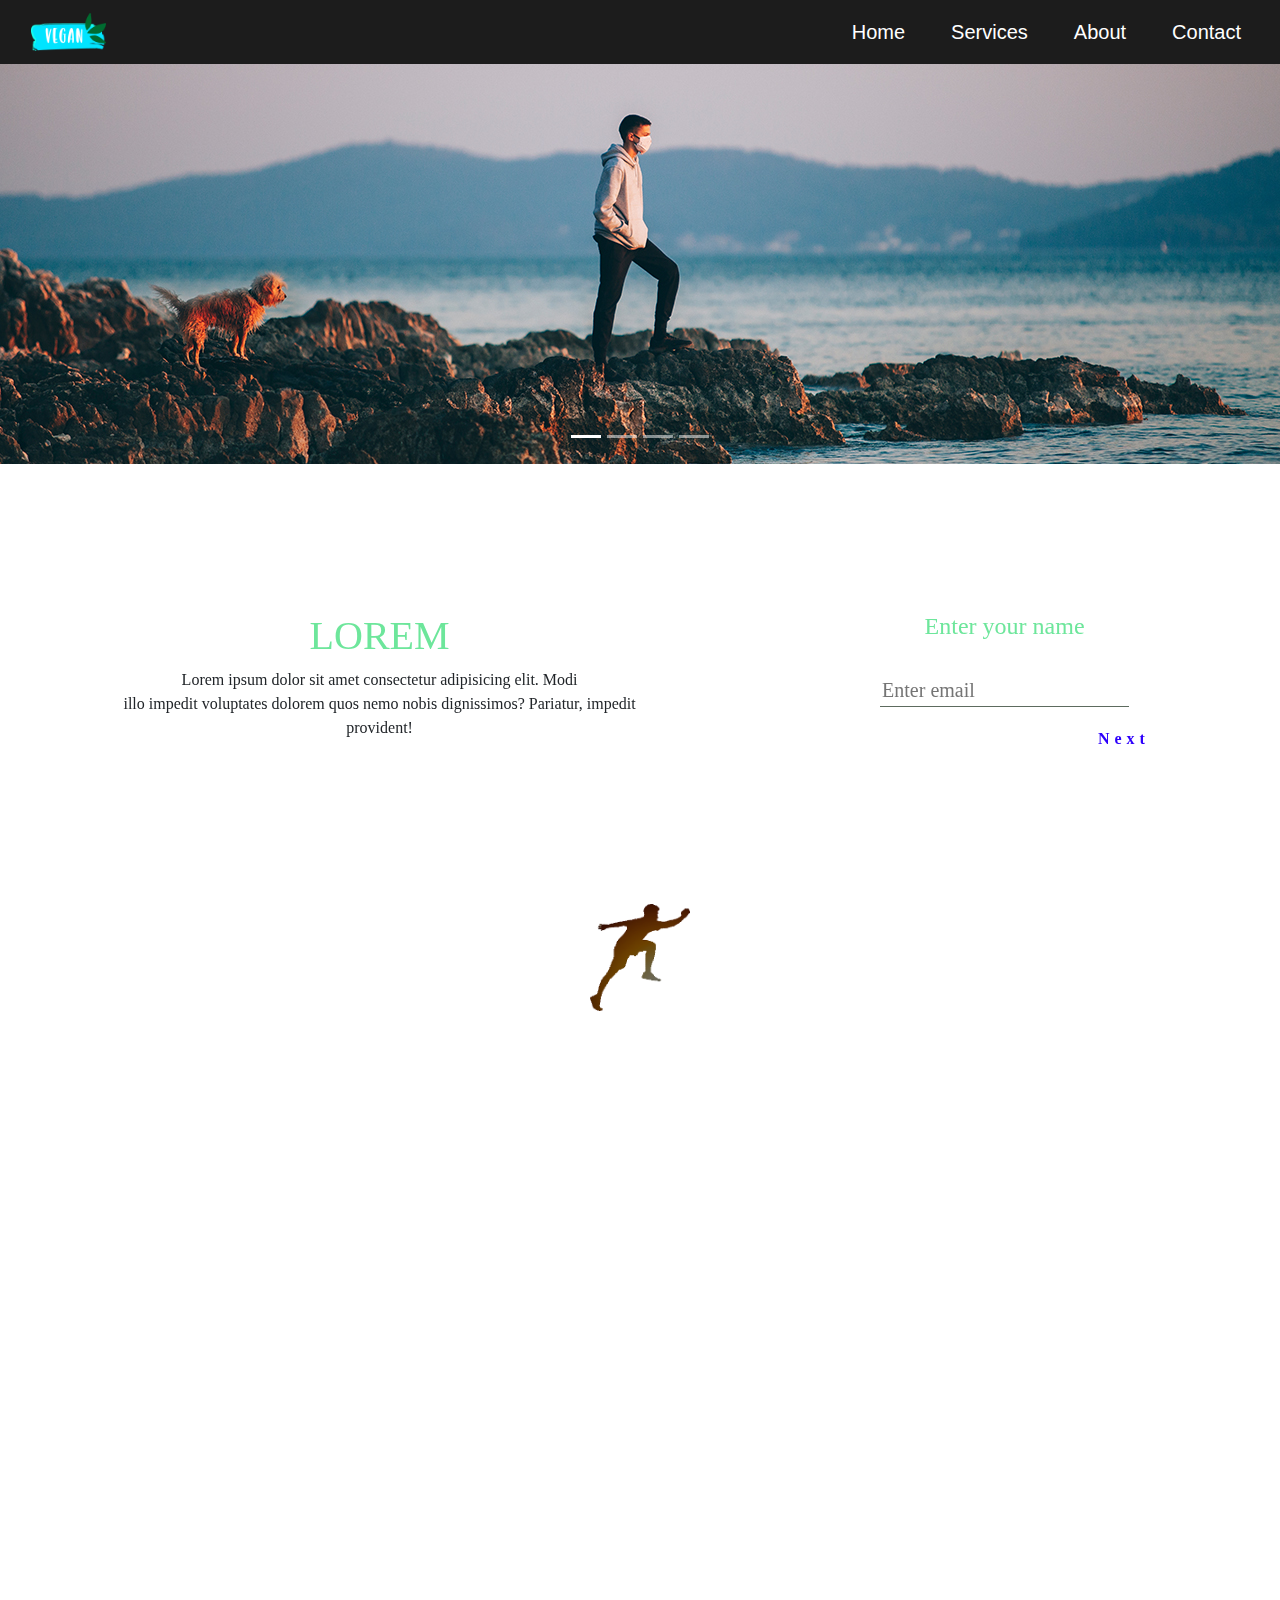
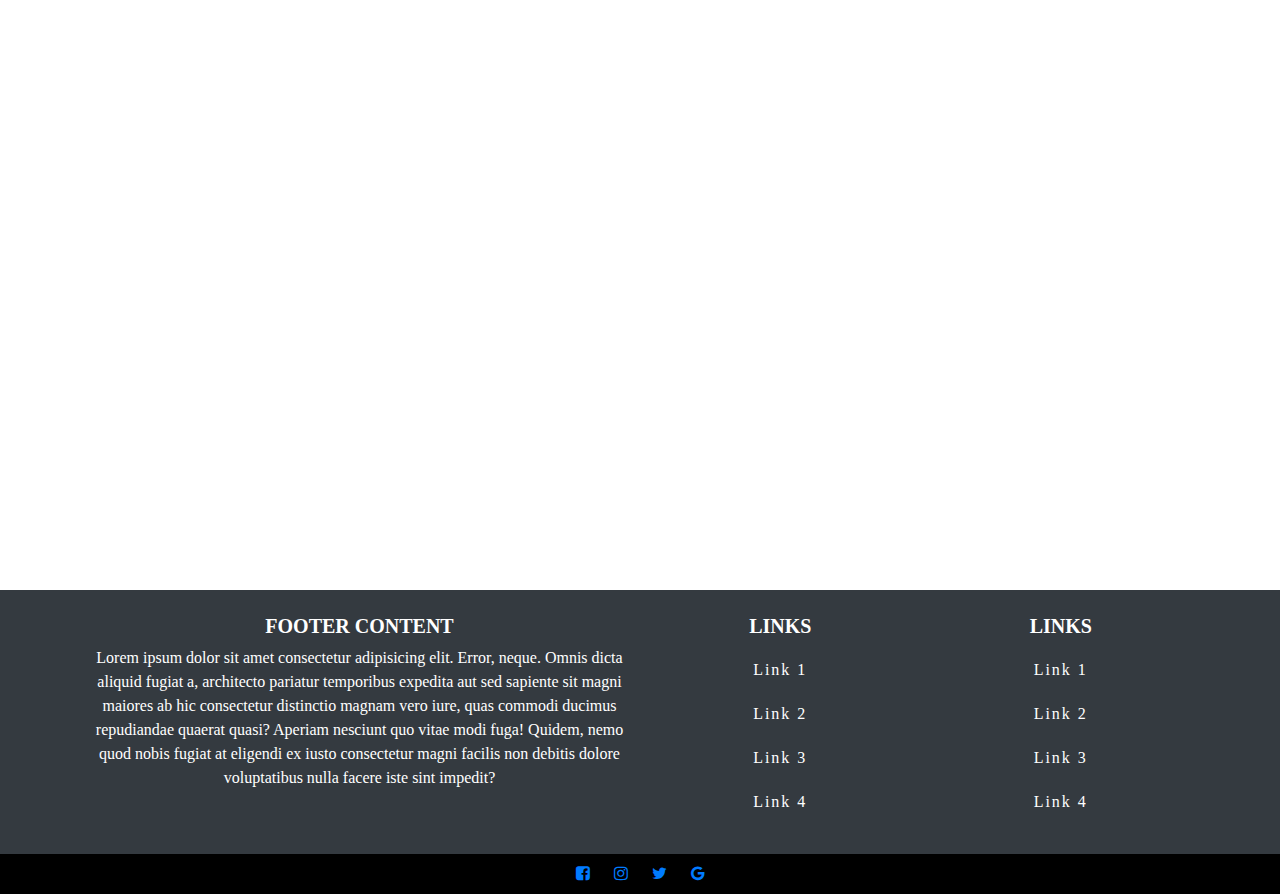
<file: slide.html>
<!DOCTYPE html>
<html lang="en">
<head>
  <meta charset="UTF-8">
  <meta name="viewport" content="width=device-width, initial-scale=1.0">  
  <link rel="stylesheet" href="https://maxcdn.bootstrapcdn.com/bootstrap/4.5.2/css/bootstrap.min.css">
  <link rel="stylesheet" href="https://stackpath.bootstrapcdn.com/font-awesome/4.7.0/css/font-awesome.min.css" >
  <link href="https://unpkg.com/aos@2.3.1/dist/aos.css" rel="stylesheet">
  <script src="https://ajax.googleapis.com/ajax/libs/jquery/3.5.1/jquery.min.js"></script>
  <script src="https://cdnjs.cloudflare.com/ajax/libs/popper.js/1.16.0/umd/popper.min.js"></script>
  <script src="https://maxcdn.bootstrapcdn.com/bootstrap/4.5.2/js/bootstrap.min.js"></script>
  <link rel="stylesheet" href="trail.css">
  <title>Trail</title>
</head>
<body>
  <header class="navbar navbar-expand-sm nav-color">
    <a class="navbar-brand"><img src="image/logo.png" width="75px"></a>
    <button class="navbar-toggler bg-dark" type="submit" data-toggle="collapse" data-target="#collapsibleNavbar">
      <span><i id="toggl" class="fa fa-bars" aria-hidden="true"></i></span>
    </button>
    <div class="collapse navbar-collapse justify-content-end " id="collapsibleNavbar">
      <ul class="navbar-nav ">
        <li class="nav-item"><a href="#" class="nav-link active">Home</a>
        </li>
        <li class="nav-item"><a href="#" class="nav-link">Services</a>
        </li>
        <li class="nav-item"><a href="#" class="nav-link">About</a>
        </li>
        <li class="nav-item"><a href="#" class="nav-link">Contact</a>
        </li>
      </ul>
    </div>
  </header>
  <div class="sec1 ">
    <div id="my" class="carousel slide" data-ride="carousel">
      <ul class="carousel-indicators">
        <li data-target="#my" data-slide-to="0" class="active"></li>
        <li data-target="#my" data-slide-to="1"></li>
        <li data-target="#my" data-slide-to="2"></li>
        <li data-target="#my" data-slide-to="3"></li>
      </ul>
      <div class="carousel-inner">
        <div class="carousel-item active">
          <img src="image/img9.jpg" alt="">
        </div>
        <div class="carousel-item">
          <img src="image/img6.jpg" alt="">
        </div>
        <div class="carousel-item">
          <img src="image/img7.jpg" alt="">
        </div>
        <div class="carousel-item">
          <img src="image/img8.jpg" alt="">
        </div>
      </div>
      <a  class="carousel-control-prev" href="#my" data-slide="prev"></a>
      <a  class="carousel-control-next" href="#my" data-slide="next"></a>
    </div>
  </div>
  <div class="sec2">
    <div class="col-md-12 d-flex justify-content-around">
        <div class="col-md-6 p-5 box-color col-6 " data-aos="fade-up" data-aos-duration="1000">
          <h1>LOREM</h1>
          <p>Lorem ipsum dolor sit amet consectetur adipisicing elit. Modi <br>
           illo impedit voluptates dolorem quos nemo nobis dignissimos? Pariatur, impedit provident!</p>
        </div>
        <div class="col-md-4 p-5 box-color col-6" data-aos="fade-up" data-aos-duration="1000">
          <h4 class="text-center">Enter your name</h4>
          <div class="container">
            <input type="email" class="input" id="email" placeholder="Enter email" name="email">
            <a href="#">Next</a>
          </div>
        </div>
      </div>
    </div>
    <div class="sec3">
      <div class="f1" data-aos="fade-right" data-aos-duration="1500"><img src="image/img14.png"></div>
      <div class="f2"><img src="image/img12.png"></div>
      <div class="f3" data-aos="fade-left" data-aos-duration="1500"><img src="image/img13.png"></div>
    </div>
    <div class="sec5">
      <div class="container mb-5">
        <div class="card-deck">
          <div class="card" data-aos="flip-down" data-aos-duration="1000">
            <div class="card-body p-0">
              <img class="card-img" src="image/image 12.jpg" alt="">
            </div>
          </div>
          <div class="card" data-aos="flip-up" data-aos-duration="1000">
            <div class="card-body p-0">
              <img class="card-img" src="image/image13.jpg">
            </div>
          </div>
          <div class="card" data-aos="flip-down" data-aos-duration="1000">
            <div class="card-body text-center p-0">
              <img class="card-img" src="image/image14.jpg">
            </div>
          </div>
          <div class="card" data-aos="flip-up" data-aos-duration="1000">
            <div class="card-body p-0">
              <img class="card-img" src="image/image15.jpg">
            </div>
          </div>  
        </div>
      </div>
        </dv>
      </div>
    </div>
    <div class="sec4">
      <div class="jumbotron text-center" data-aos="zoom-in" data-aos-duration="1500">
        <h1>Lorem ipsum</h1>      
        <p>Lorem ipsum dolor sit amet consectetur adipisicing elit. Sunt tempore id, adipisci saepe blanditiis labore.</p>
      </div>   
    </div>
    <footer class="bg-dark text-center text-lg-start">
      <div class="container p-4">
        <div class="row">
          <div class="col-lg-6 col-md-12 mb-4 mb-md-0 text-white">
            <h5 class="text-uppercase">Footer Content</h5>
    
            <p>
              Lorem ipsum dolor sit amet consectetur adipisicing elit. Error, neque. Omnis dicta aliquid fugiat a, 
              architecto pariatur temporibus expedita aut sed sapiente sit magni maiores ab hic consectetur distinctio 
              magnam vero iure, quas commodi ducimus repudiandae quaerat quasi? Aperiam nesciunt quo vitae modi fuga! 
              Quidem, nemo quod nobis fugiat at eligendi ex iusto consectetur magni facilis non debitis dolore voluptatibus 
              nulla facere iste sint impedit?
            </p>
          </div>
          <div class="col-lg-3 col-md-6 mb-4 mb-md-0 text-white">
            <h5 class="text-uppercase">Links</h5>
    
            <ul class="list-unstyled mb-0 ">
              <li>
                <a href="#!" class="">Link 1</a>
              </li>
              <li>
                <a href="#!" class="">Link 2</a>
              </li>
              <li>
                <a href="#!" class="">Link 3</a>
              </li>
              <li>
                <a href="#!" class="">Link 4</a>
              </li>
            </ul>
          </div>
          <div class="col-lg-3 col-md-6 mb-4 mb-md-0 text-white">
            <h5 class="text-uppercase mb-0">Links</h5>
    
            <ul class="list-unstyled">
              <li>
                <a href="#!" class="">Link 1</a>
              </li>
              <li>
                <a href="#!" class="">Link 2</a>
              </li>
              <li>
                <a href="#!" class="">Link 3</a>
              </li>
              <li>
                <a href="#!" class="">Link 4</a>
              </li>
            </ul>
          </div>
        </div>
      </div>
      <div class="text-center p-2" style="background-color: black;">
        <a href="https://www.facebook.com/" target="blank"><i class="fa fa-facebook-square" aria-hidden="true"></i></a>
        <a href="https://www.instagram.com/" target="blank"><i class="fa fa-instagram" aria-hidden="true"></i></a>
        <a href="https://www.twitter.com/" target="blank"><i class="fa fa-twitter" aria-hidden="true"></i></a>
        <a href="https://www.google.com/" target="blank"><i class="fa fa-google" aria-hidden="true"></i></a>
      </div>
    
    </footer>

    
  <script src="https://unpkg.com/aos@2.3.1/dist/aos.js"></script>
  <script>
    AOS.init();
  </script>
</body>
</html>
</file>
<file: trail.css>
body{
    margin: 0;
    padding: 0;
    background-color: rgb(255, 255, 255);
    font-family: "mont";
}
.sec1 img{
    width: 100%;
}
.nav-color{
    background-color: #000000e3;
}
.nav-color a{
    color: white;
    margin: 0px 15px;
    font-size: 20px;
    font-family: sans-serif;
    transition: 0.5s;
}
.nav-color a:hover{
    color:#04a72773 ;
    border-radius: 10px;
}
#toggl{
    color: white
}
.sec2{
    margin-top: 100px;
}
.jumbotron{
    background-image: url(image/img1.jpg);
    background-repeat: no-repeat;
    background-size: cover;
    padding: 100px 25px;
    border-radius: 0px;
}
.box-color{
    background-color: rgba(255, 255, 255, 0.849);
    transition: 0.8s;
    border-radius: 5px;
    text-align: center;
}
.sec2{
    margin-top: 100px;
}
.sec2 a{
    color: rgb(46, 0, 252);
    display: block;
    margin-top: 20px ;
    text-align: right;
    text-decoration: none;
    font-weight: bold;
    letter-spacing: 5px;
}
.input{
    background: none;
    border: none;
    font-size: 20px;
    border-bottom: 1px solid rgb(93, 107, 95);
    margin-top: 25px;
}
.sec2 h4{
    color: rgb(109, 230, 155);
}
.sec2 h1:hover{
    margin-right: -20px;
    cursor: pointer;
}
.sec2 h1{
    color: rgb(109, 230, 155);
    transition: 0.5s;
}
.sec3{
    display: flex;
    margin: 100px auto;
    box-sizing: border-box;
}
.f1{
    flex: 3;
    box-sizing: border-box;
    position: relative;
}
.f1 img{
    margin-top: 75px;
    width: 100%;
    float: right;
}
.f2{
    margin-top: -100px;
    flex: 1;
    box-sizing: border-box;
    position: relative;
}
.f2 img{
    width: 100px;
    position: absolute;
    left: 0;
    right: 0;
    bottom: 50%;
    top: 0;
    margin: auto;
    animation: up 5s infinite;
}
@keyframes up{
    0%{margin-right: 0px;}
    25%{margin-right: -15px;}
    50%{margin-right: 0px;}
    70%{margin-right: 15px;}
    100%{margin-right: 0px;}
}
.f3{
    flex: 3;
    box-sizing: border-box;
    position: relative;
}
.f3 img{
    margin-top: 75px;
    width: 100%;
}
footer a i{
    margin: 0px 10px 0px 10px;
    transition: 0.3s;

}
footer a i:hover{
    font-size: 18px;
}
footer a:hover{
    color: white;
}
footer li{
    margin-top: 20px;
}
footer li a{
    color:rgb(255, 255, 255);
    transition: 0.5s;
    font-weight: 400;
    letter-spacing: 2px;
}
footer li a:hover{
    text-decoration: none;
    color: rgb(84, 163, 253);
    margin-right: -15px;
}
.card-img{
    transition: 0.5s;

}
.card-img:hover{
    transform: scale(1.2);
    cursor: pointer;
}
.card-body{
    overflow: hidden;
}
footer p{
    font-weight: 200;
}
footer h5{
    font-weight: 600;
}
</file>
